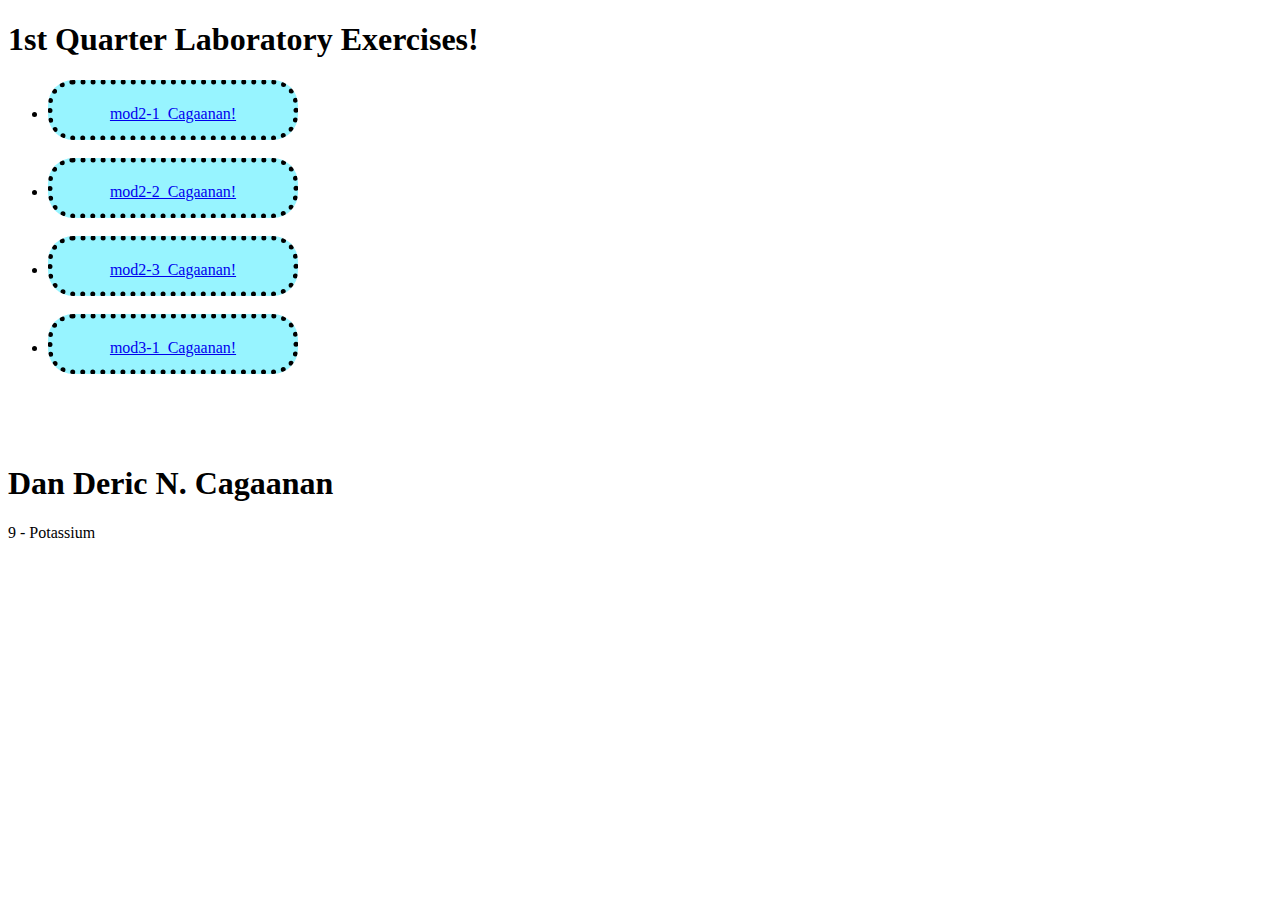
<file: 1st Quarter Laboratory Exercises/Index.html>
<!DOCTYPE html>

	<html>

		<head>

			<title> Lab-Compile </title>

			<style>

			div {
			
				width: 200px;
				height: 10px;
				border: dotted black 5px;
				border-radius: 25px;
				text-align: center;
				background-color: #97F4FF;
				padding: 20px;
          
			}
      
			</style>
      
		</head>

		<body>
		
			<h1> 1st Quarter Laboratory Exercises! </h1>

			<ul>
			
				<li> <div>
        
					<a href="Lab-Compile/mod2-1_Cagaanan.html"> mod2-1_Cagaanan! </a>
        
				</div> </li>
				
			
				<br>

				<li> <div>
        
					<a href="Lab-Compile/mod2-2_Cagaanan.html"> mod2-2_Cagaanan! </a>
       	 
				</div> </li>
			
				<br>

				<li> <div>
			
					<a href="Lab-Compile/mod2-3_Cagaanan/mod2-3_Cagaanan_1.html"> mod2-3_Cagaanan! </a>
        
				</div> </li>
			
				<br>

				<li> <div>
				
					<a href="Lab-Compile/mod3-1_Cagaanan.html"> mod3-1_Cagaanan! </a>
        
				</div> </li>
			
			</ul>
			
			<br><br><br>

			<h1> Dan Deric N. Cagaanan </h1>
			<p> 9 - Potassium </p>
      
		</body>

	</html>
</file>
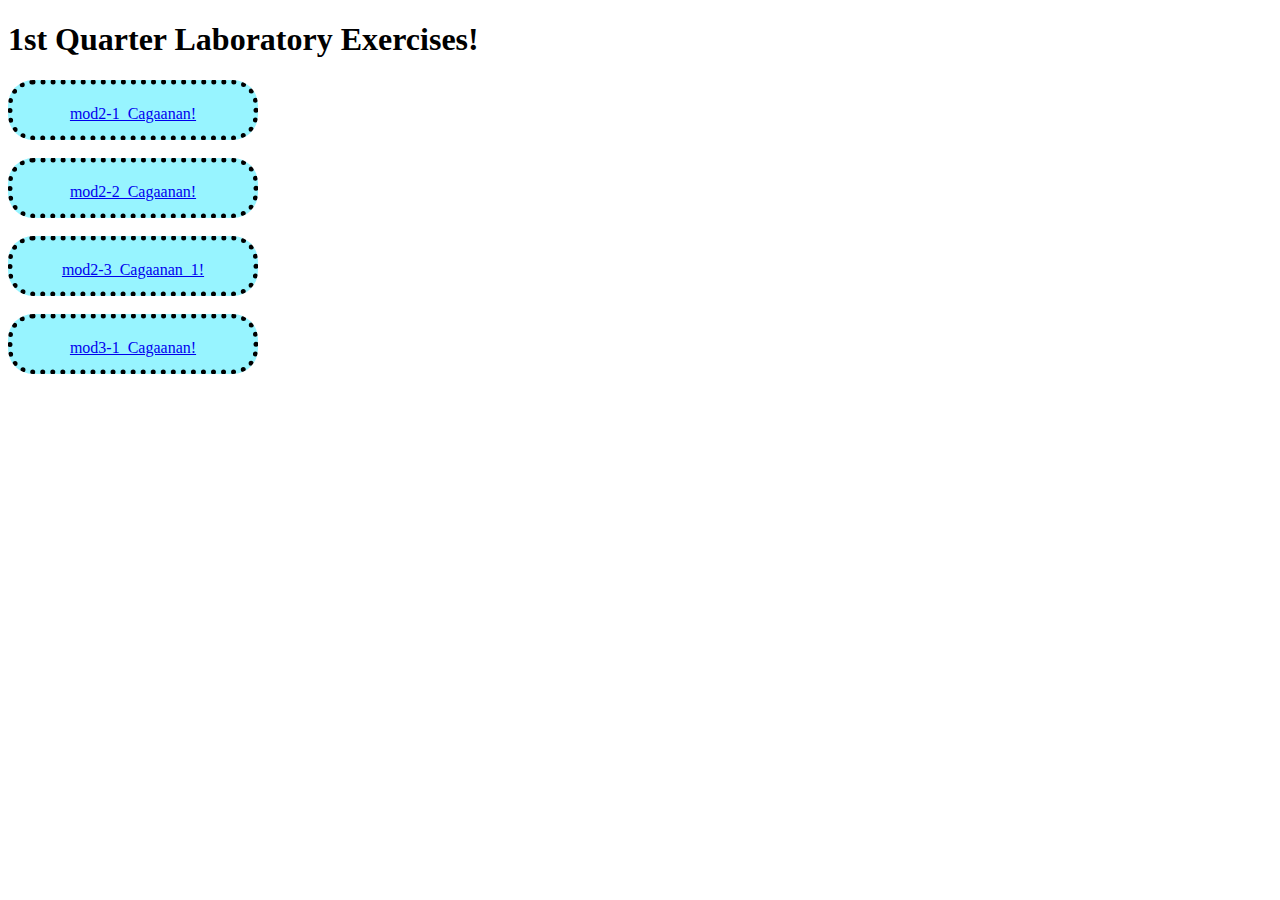
<file: 1st Quarter Laboratory Exercises/Laboratory Exercises.html>
<!DOCTYPE html>

	<html>

		<head>

			<title> Lab-Compile </title>

			<style>

			div {
			
				width: 200px;
				height: 10px;
				border: dotted black 5px;
				border-radius: 25px;
				text-align: center;
				background-color: #97F4FF;
				padding: 20px;
          
			}
      
			</style>
      
		</head>

		<body>
		
			<h1> 1st Quarter Laboratory Exercises! </h1>

			<div>
        
				<a href="Lab-Compile/mod2-1_Cagaanan.html"> mod2-1_Cagaanan! </a>
        
			</div>
			
			<br>

			<div>
        
				<a href="Lab-Compile/mod2-2_Cagaanan.html"> mod2-2_Cagaanan! </a>
        
			</div>
			
			<br>

			<div>
			
				<a href="Lab-Compile/mod2-3_Cagaanan_1.html"> mod2-3_Cagaanan_1! </a>
        
			</div>
			
			<br>

			<div>
			
				<a href="Lab-Compile/mod3-1_Cagaanan.html"> mod3-1_Cagaanan! </a>
        
			</div>
      
		</body>

	</html>
</file>
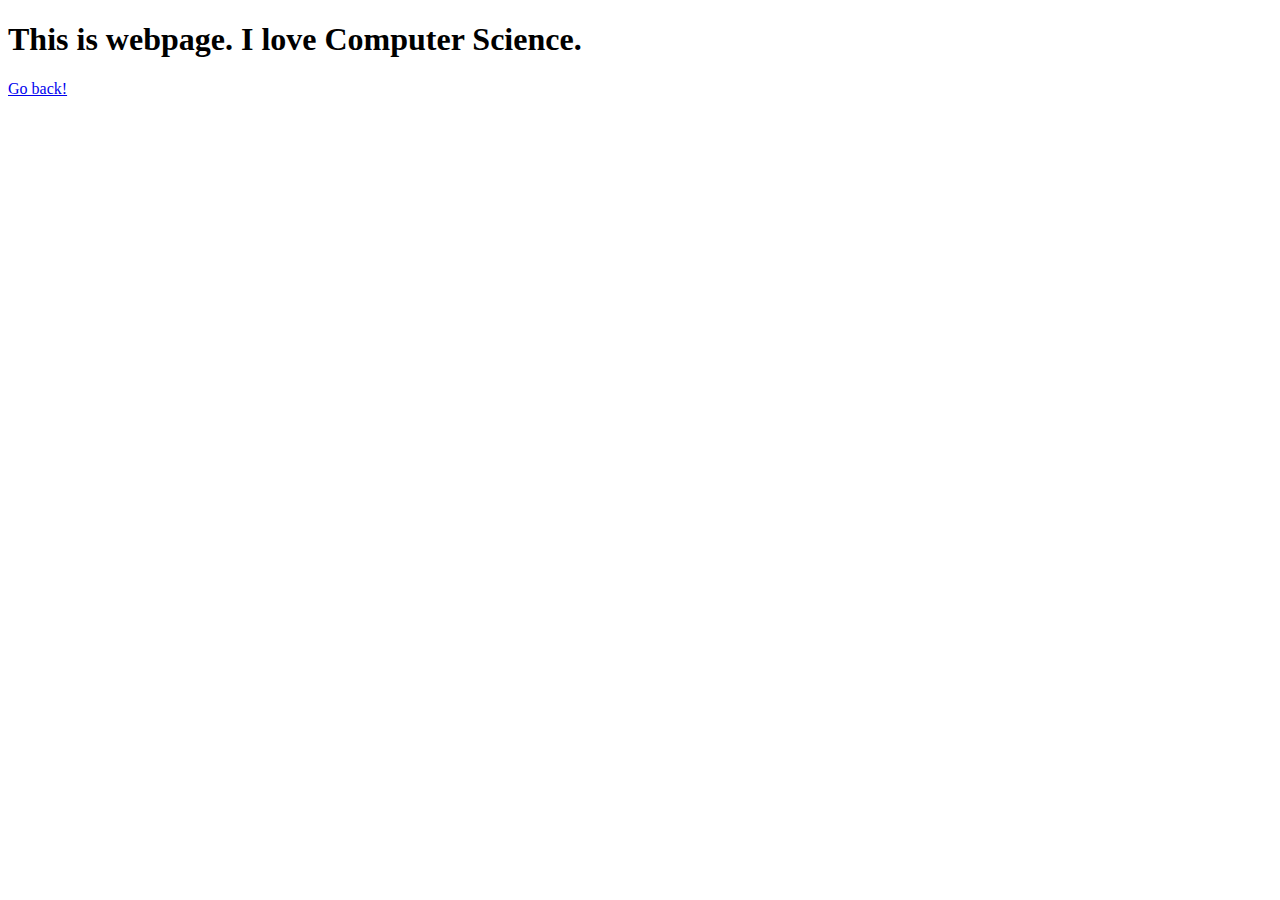
<file: 1st Quarter Laboratory Exercises/Lab-Compile/mod2-1_Cagaanan.html>
<!DOCTYPE html>
<html>
	<head>
		<title> Practice Test 1 </title>
		<meta charset="UTF-8">
		<meta name="author" content="My Name">
		<meta name="keywords" content="HTML,CSS,JavaScript">
		<meta name="revised" content="05-09-2022">
		<link rel="icon" href="icon.png" type="image/gif">
	</head>

	<body>
		<h1> This is  webpage. I love Computer Science. </h1>
	</body>
	
	<a href="../Index.html"> Go back! </a>
	
</html>
</file>
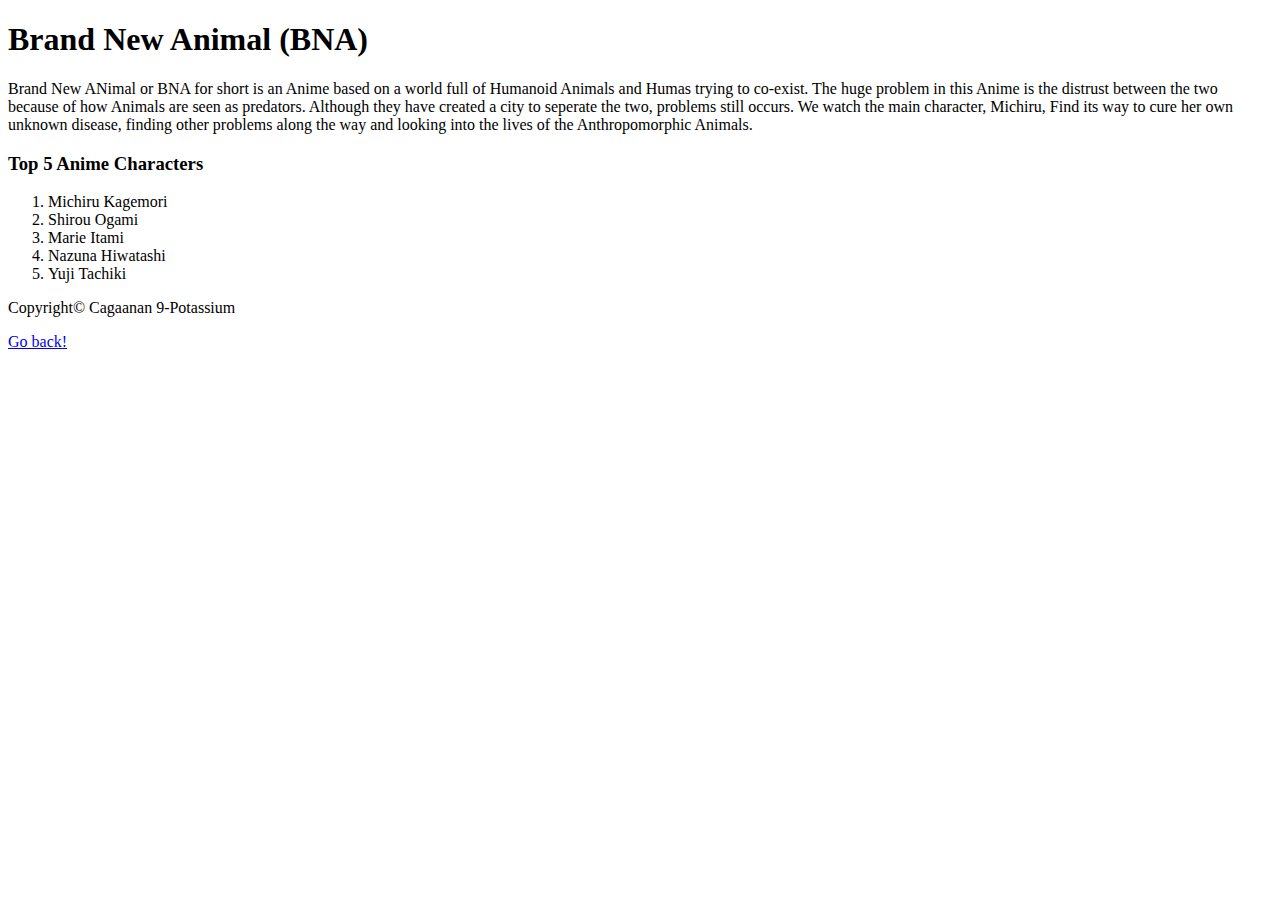
<file: 1st Quarter Laboratory Exercises/Lab-Compile/mod2-2_Cagaanan.html>
<!DOCTYPE html>
<html>
	<head>
		<title> My First Webpage </title>
	</head>

	<body>
		<div>
			<h1> Brand New Animal (BNA) </h1>
			<p> Brand New ANimal or BNA for short is an Anime based on a world full of Humanoid Animals and Humas
			trying to co-exist. The huge problem in this Anime is the distrust between the two because of how
			Animals are seen as predators. Although they have created a city to seperate the two, problems still
			occurs. We watch the main character, Michiru, Find its way to cure her own unknown disease, finding
			other problems along the way and looking into the lives of the Anthropomorphic Animals. </p>
	
			<span>
			<h3> Top 5 Anime Characters </h3>
				<ol>
					<li> Michiru Kagemori </li>
					<li> Shirou Ogami </li>
					<li> Marie Itami </li>
					<li> Nazuna Hiwatashi </li>
					<li> Yuji Tachiki </li>
				</ol>
			</span>

		<p> Copyright&copy; Cagaanan 9-Potassium </p>

		</div>
		
		<a href="../Index.html"> Go back! </a>
	</body>
</html>
</file>
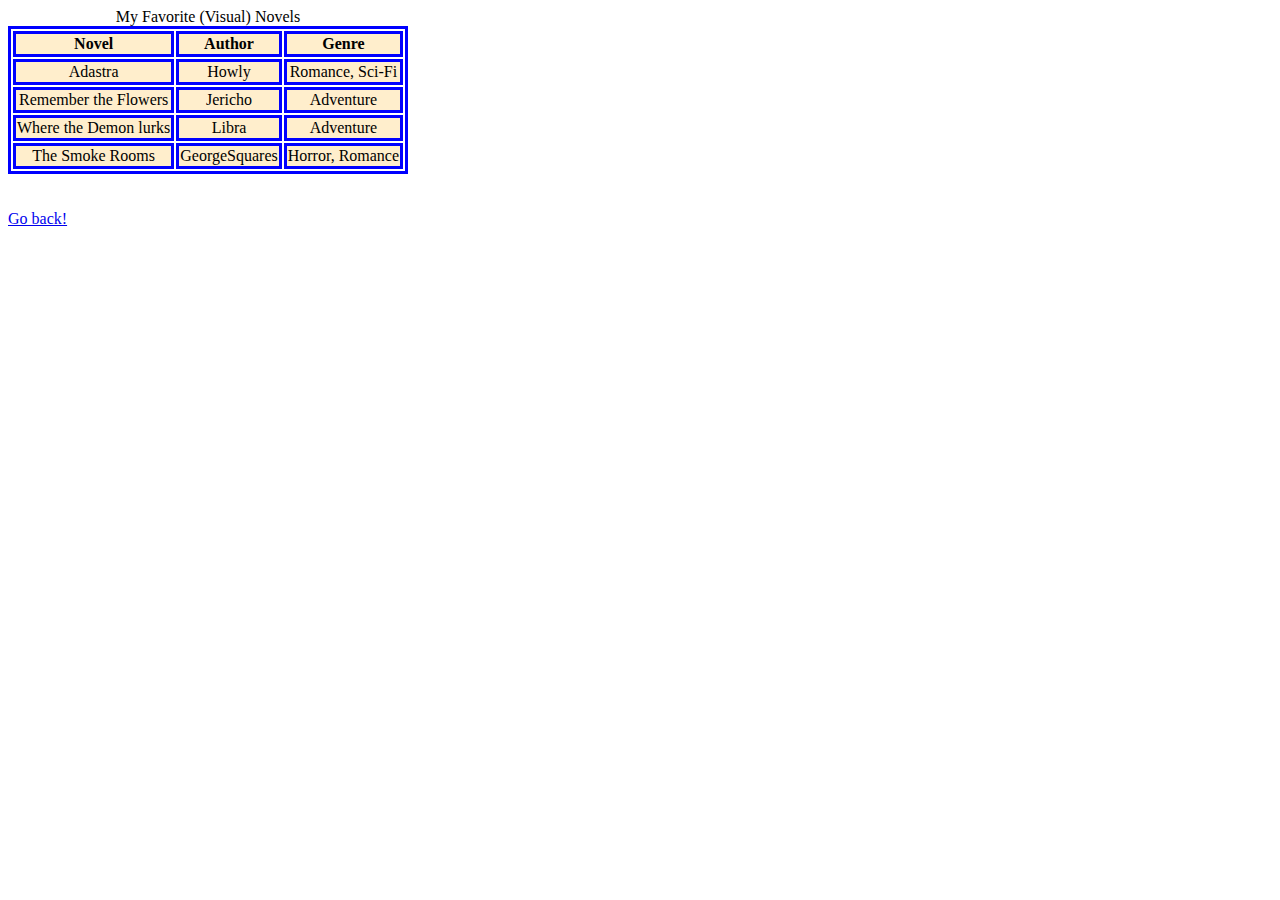
<file: 1st Quarter Laboratory Exercises/Lab-Compile/mod3-1_Cagaanan.html>
<!DOCTYPE html>
	
<html>
	
	<head>
	
		<title> Novel Obsession </title>
		
		<style>
		
		th {
		
			border:3px solid blue;
		
		}
		
		td {
		
			border:3px solid blue;
			text-align: center;
			
		}
		
		</style

	</head>
	
	<body>
	
		<table style="border:3px solid blue">
		
			<caption> My Favorite (Visual) Novels </caption>
			
			<colgroup>
   				 <col span="3" style="background-color: #ffeecc ">
	  		</colgroup>
			
			<tr>
				<th> Novel </th>
				<th> Author </th>
				<th> Genre </th>
			</tr>
			
			<tr>
				<td> Adastra </td>
				<td> Howly </td>
				<td> Romance, Sci-Fi </td>
			</tr>
			
			<tr>
				<td> Remember the Flowers </td>
				<td> Jericho </td>
				<td> Adventure </td>
			</tr>
			
			<tr>
				<td> Where the Demon lurks </td>
				<td> Libra </td>
				<td> Adventure </td>
			</tr>
			
			<tr>
				<td> The Smoke Rooms </td>
				<td> GeorgeSquares </td>
				<td> Horror, Romance </td>
			</tr>
		
		</table>
		
		<br><br>
		
		<a href="../Index.html"> Go back! </a>
	
	</body>
	
</html>
</file>
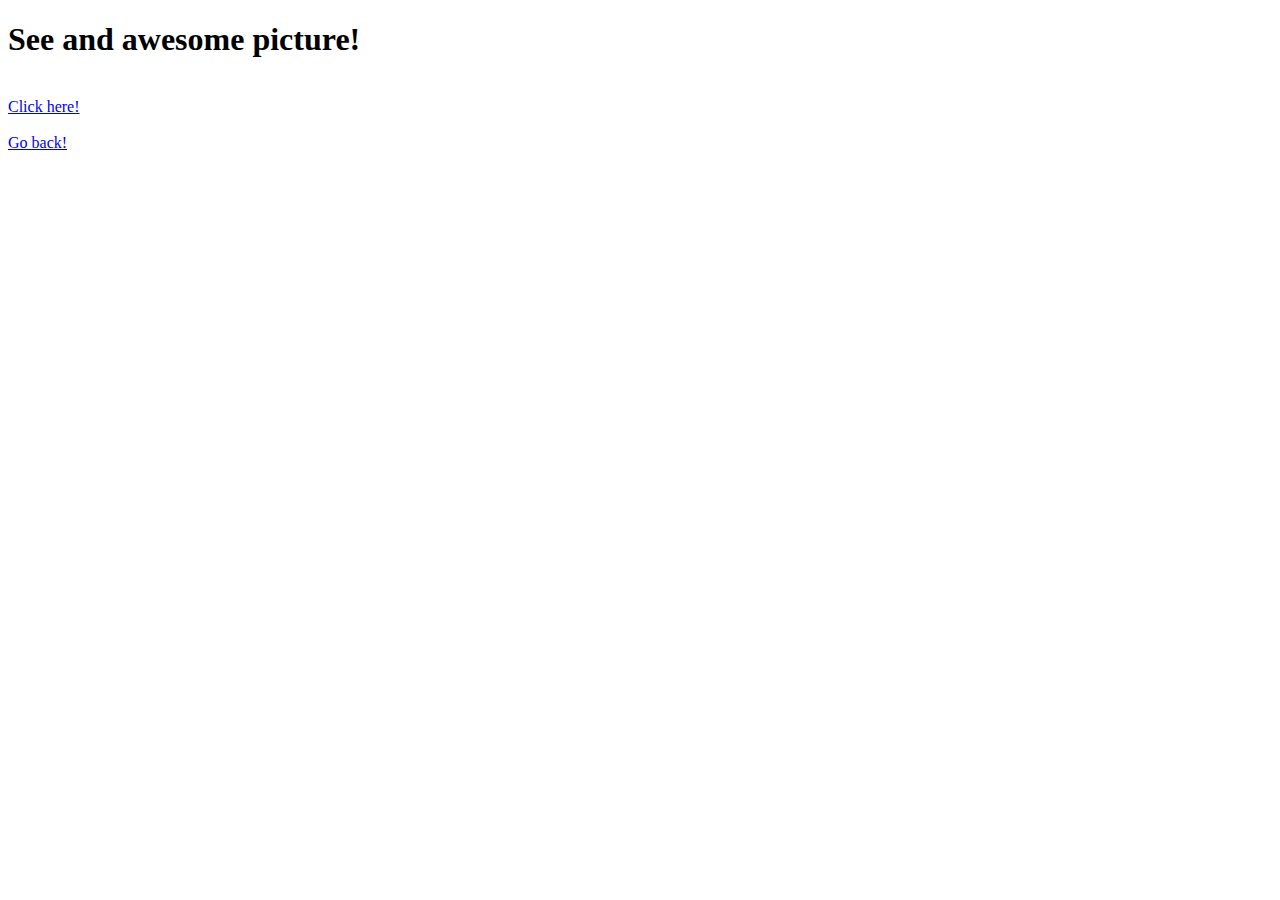
<file: 1st Quarter Laboratory Exercises/Lab-Compile/mod2-3_Cagaanan/mod2-3_Cagaanan_1.html>
<!DOCTYPE html>

<html>

	<head>
	
		<title> Picture </title>
		
	</head>
	
	<body>
	
		<h1> See and awesome picture! </h1>
		
		<br>
		
		<a href="mod2-3_Cagaanan_2.html"> Click here! </a>
		
		<br><br>
		
		<a href="../../Index.html"> Go back! </a>
	
	</body>

</html>
</file>
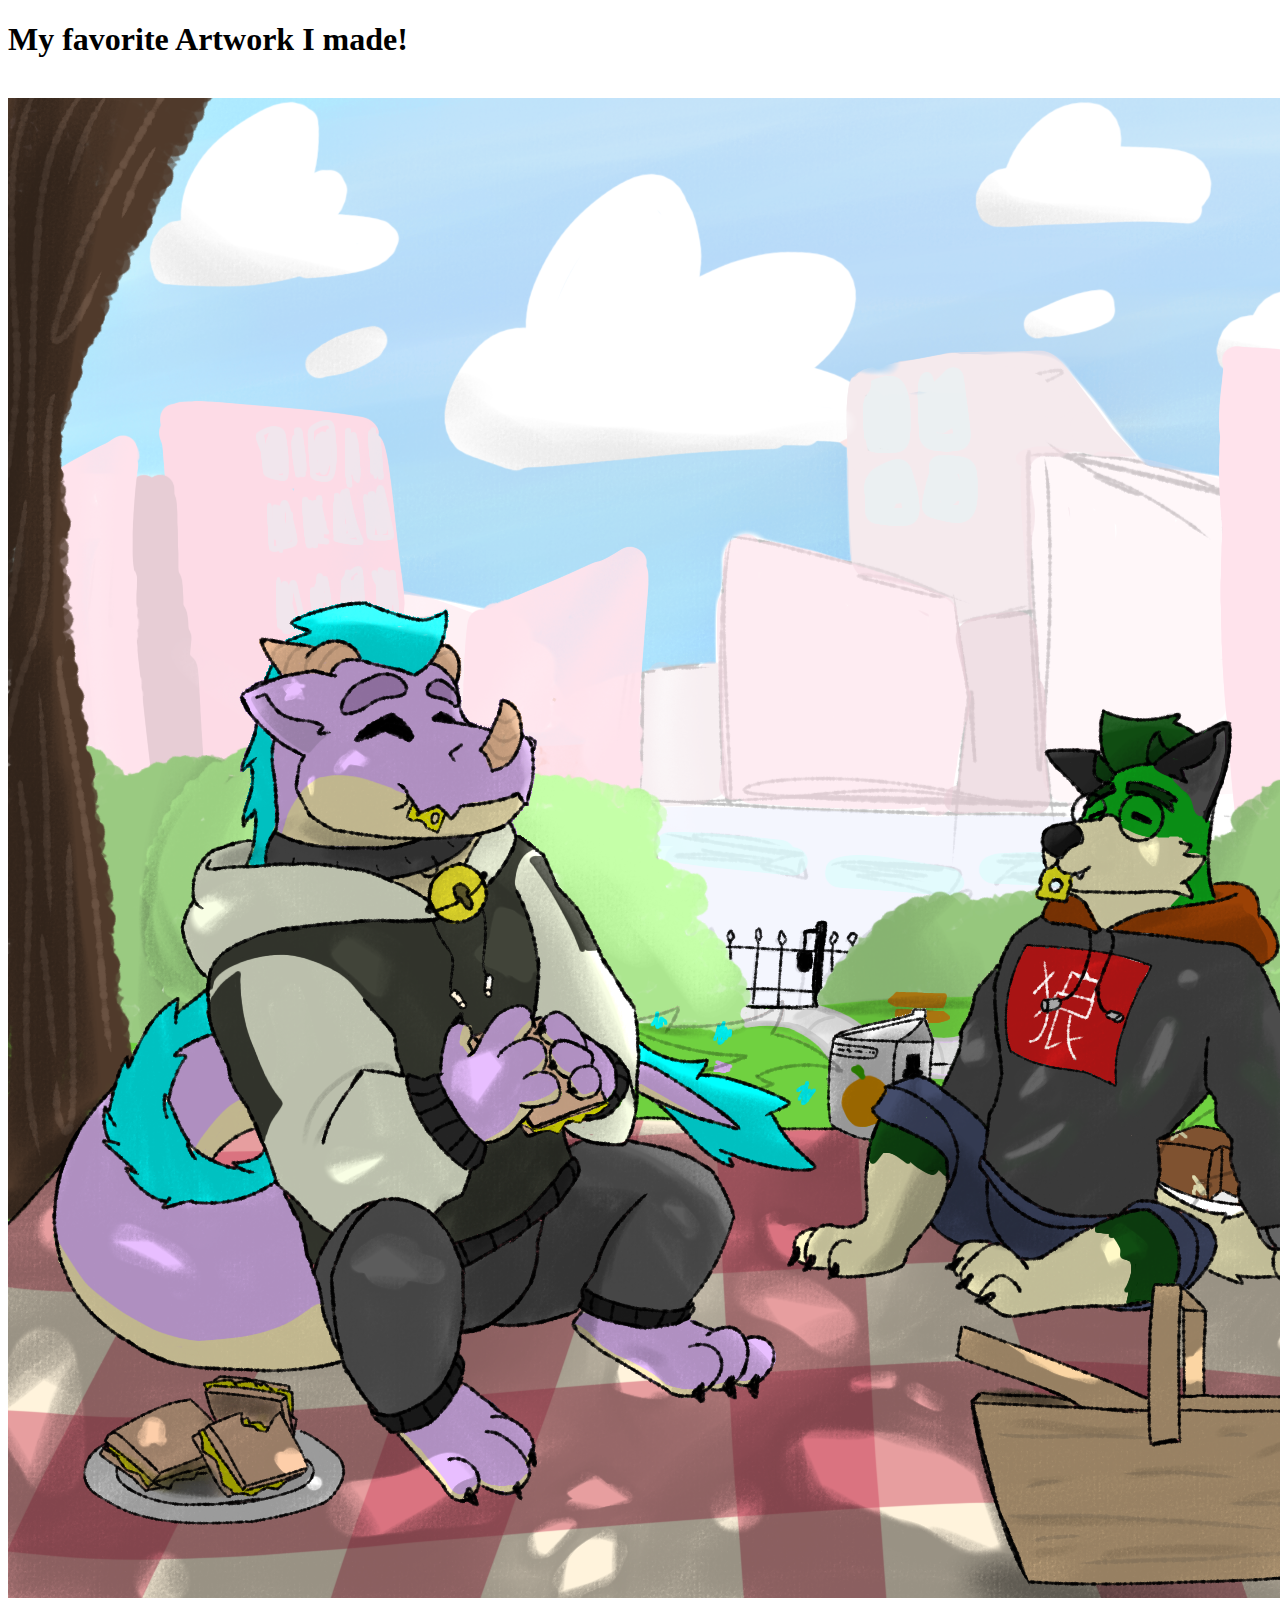
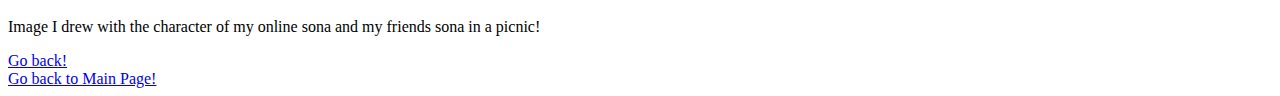
<file: 1st Quarter Laboratory Exercises/Lab-Compile/mod2-3_Cagaanan/mod2-3_Cagaanan_2.html>
<!DOCTYPE html>

<html>

	<head>
	
		<title> Picture </title>
		
	</head>
	
	<body>
	
		<h1> My favorite Artwork I made! </h1>
		<br>
		<img src="Images/Picnic_20230910152118.png">
		<p> Image I drew with the character of my online sona and my friends sona in a picnic! </p>
		<a href="mod2-3_Cagaanan_1.html"> Go back! </a>
		<br>
		<a href="../../Index.html"> Go back to Main Page! </a>
	
	</body>

</html>
</file>
